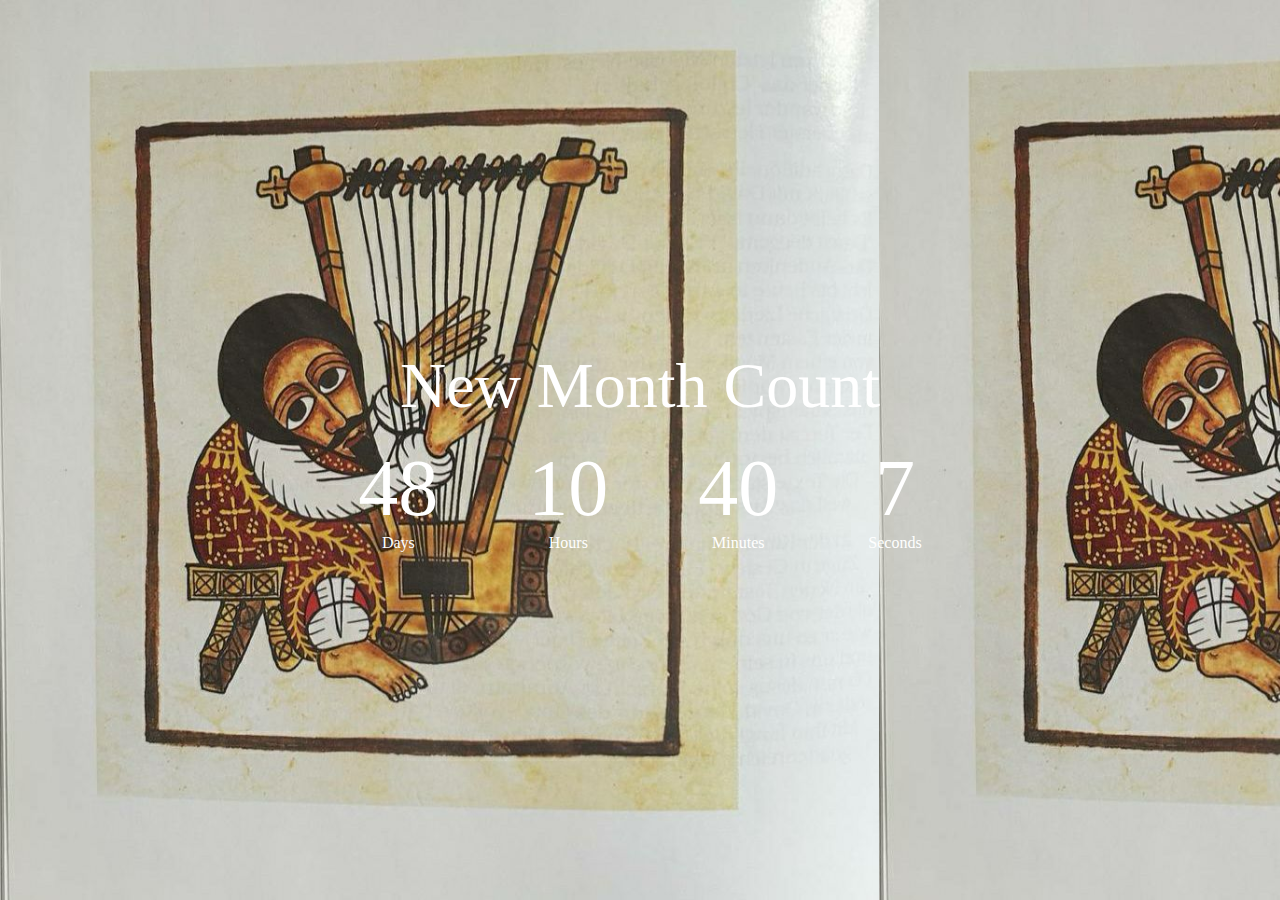
<file: Counter app/index.html>
<!DOCTYPE html>
<html>
    <head>
        <title>Simple Counter App</title>
        <link rel="stylesheet" href="style.css">
    </head>
    <body>
        <div class="hero">
            <h1>New Month Count</h1>
            <div class="timebox">
                <div class="time">
                    <h2 id="days">00</h2>
                    <p>Days</p>
                </div>
                <div class="time">
                    <h2 id="hours">00</h2>
                    <p>Hours</p>
                </div>
                <div class="time">
                    <h2 id="minutes">00</h2>
                    <p>Minutes</p>
                </div>
                <div class="time">
                    <h2 id="seconds">00</h2>
                    <p>Seconds</p>
                </div>
            </div>
        </div>
        <script src="script.js"></script>
    </body>
</html>
</file>
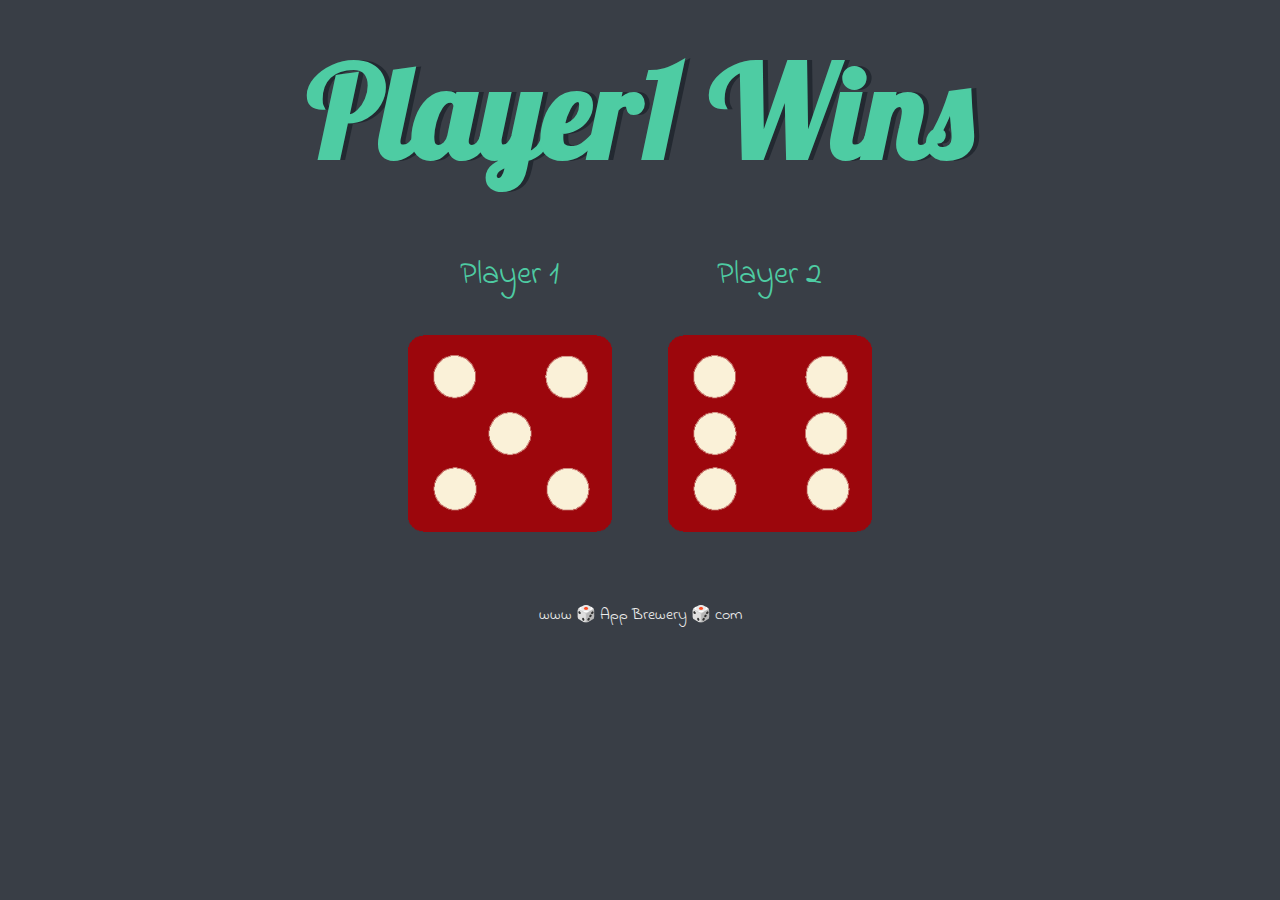
<file: Dicee game/index.html>
<!DOCTYPE html>
<html lang="en" dir="ltr">
  <head>
    <meta charset="utf-8">
    <title>Dicee</title>
    <link rel="stylesheet" href="styles.css">
    <link href="https://fonts.googleapis.com/css?family=Indie+Flower|Lobster" rel="stylesheet">

  </head>
  <body>

    <div class="container">
      <h1>Refresh Me</h1>

      <div class="dice">
        <p>Player 1</p>
        <img class="img1" src="images/dice6.png">
      </div>

      <div class="dice">
        <p>Player 2</p>
        <img class="img2" src="images/dice6.png">
      </div>

    </div>
    <script src="script.js"></script>

  </body>

  <footer>
    www 🎲 App Brewery 🎲 com
  </footer>
</html>
</file>
<file: Counter app/style.css>
*{
    padding: 0;
    margin: 0;
    box-sizing: border-box;
    font-family: Verdana;
}
.hero{
    height: 100vh;
    display: flex;
    background-image:url("new.jpg"),linear-gradient(rgba(0,0,0,0.75), rgba(0,0,0,0.75));
    background-size:contain;
    flex-direction: column;
    align-items: center;
    justify-content: center;
    color: white;   
}
h1 {
    font-size: 4rem;
    font-weight: 500;
    margin-bottom: 20px;  
}
.timebox{
    display: flex;
    gap: 90px;
}
.time{
    text-align: center;
}
.time h2{
    font-size: 5rem;
    font-weight: 100;
}
</file>
<file: Dicee game/styles.css>
.container {
  width: 70%;
  margin: auto;
  text-align: center;
}

.dice {
  text-align: center;
  display: inline-block;

}

body {
  background-color: #393E46;
}

h1 {
  margin: 30px;
  font-family: 'Lobster', cursive;
  text-shadow: 5px 0 #232931;
  font-size: 8rem;
  color: #4ECCA3;
}

p {
  font-size: 2rem;
  color: #4ECCA3;
  font-family: 'Indie Flower', cursive;
}

img {
  width: 80%;
}

footer {
  margin-top: 5%;
  color: #EEEEEE;
  text-align: center;
  font-family: 'Indie Flower', cursive;

}
</file>
